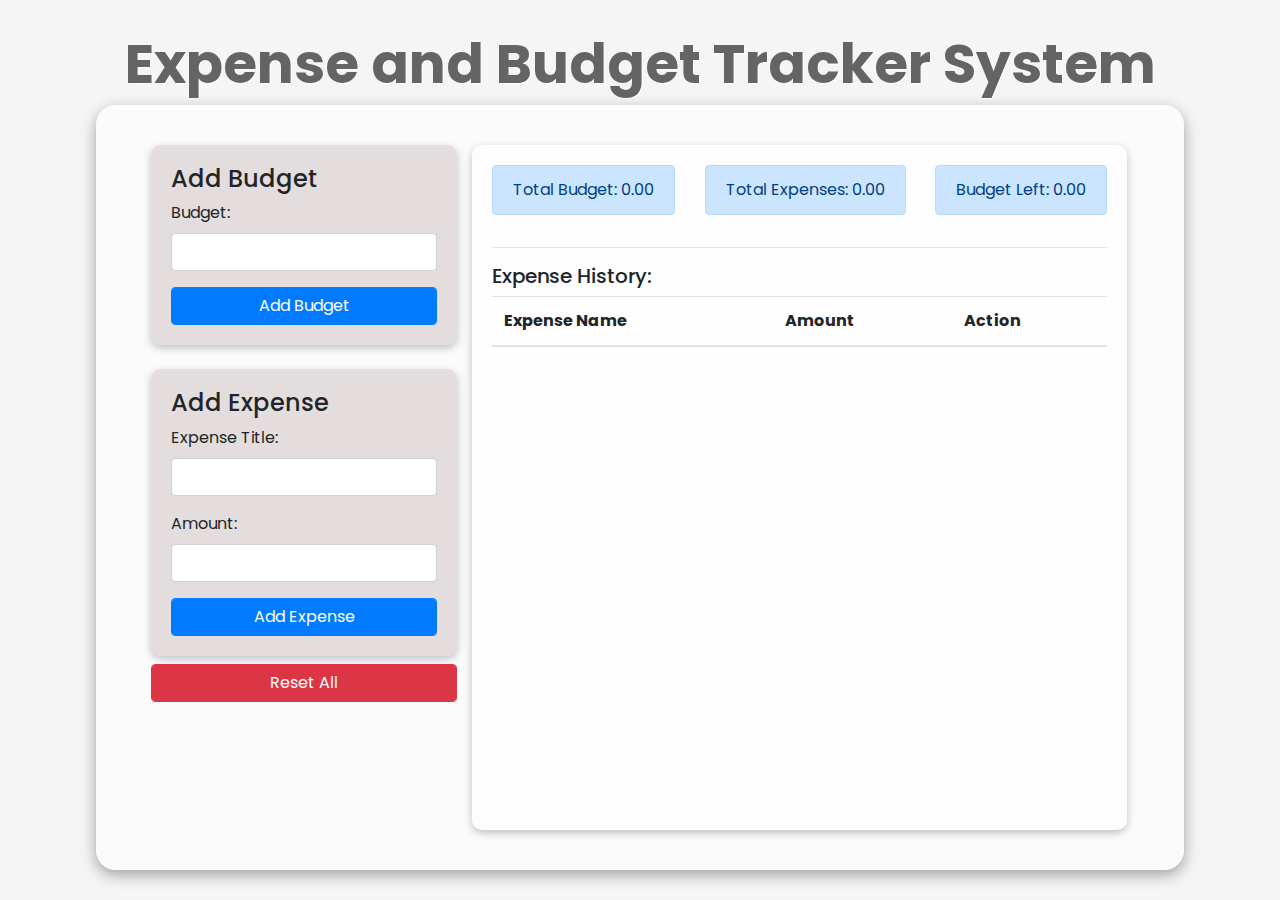
<file: budget-tracker-system/index.html>
<!DOCTYPE html>
<html lang="en">
<head>
    <meta charset="UTF-8">
    <meta name="viewport" content="width=device-width, initial-scale=1.0">
    <title>Budget Tracker System</title>

    <!-- Bootstrap CSS -->
    <link rel="stylesheet" href="https://cdn.jsdelivr.net/npm/bootstrap@4.6.2/dist/css/bootstrap.min.css">

    <!-- Style CSS -->
    <link rel="stylesheet" href="./style.css">
</head>
<body>
    
    <div class="main">
        <h1>Expense and Budget Tracker System</h1>
        <div class="budget-container row">
            <div class="add-container col-4">
                <div class="add-budget-container">
                    <h4>Add Budget</h4>
                    <form>
                        <div class="form-group">
                            <label for="budget">Budget:</label>
                            <input class="form-control" type="text" id="budget">
                        </div>
                            <button class="btn btn-primary form-control">Add Budget</button>
                    </form>
                </div>
                <div class="add-expense-container mt-4">
                    <h4>Add Expense</h4>
                    <form>
                        <div class="form-group">
                            <label for="expense">Expense Title:</label>
                            <input class="form-control" type="text" id="expense">
                        </div>
                        <div class="form-group">
                            <label for="amount">Amount:</label>
                            <input class="form-control" type="text" id="amount">
                        </div>
                        <button class="btn btn-primary form-control">Add Expense</button>
                    </form>
                </div>
                <button class="btn btn-danger form-control mt-2" onclick="resetAll()">Reset All</button>

            </div>

            <div class="display-container">
                <div class="heading row" style="display: flex; justify-content: space-around;">
                    <div class="alert alert-primary" role="alert">
                        Total Budget: <span id="totalBudget">100</span>
                    </div>
                    <div class="alert alert-primary" role="alert">
                        Total Expenses: <span id="totalExpenses">100</span>
                    </div>
                    <div class="alert alert-primary" role="alert">
                        Budget Left: <span id="budgetLeft">100</span>
                    </div>
                </div>
                <hr>
                <div class="table-container table-responsive">
                    <h5>Expense History:</h5>
                    <table class="table">
                        <thead>
                          <tr>
                            <th scope="col">Expense Name</th>
                            <th scope="col">Amount</th>
                            <th scope="col">Action</th>
                          </tr>
                        </thead>
                        <tbody>
                          <tr>

                          </tr>
                        </tbody>
                    </table>
                </div>
            </div>

        </div>

    </div>

    <!-- Bootstrap JS -->
    <script src="https://cdn.jsdelivr.net/npm/jquery@3.5.1/dist/jquery.slim.min.js"></script>
    <script src="https://cdn.jsdelivr.net/npm/bootstrap@4.6.2/dist/js/bootstrap.bundle.min.js"></script>

    <!-- Script JS -->
    <script src="./script.js"></script>
</body>
</html>
</file>
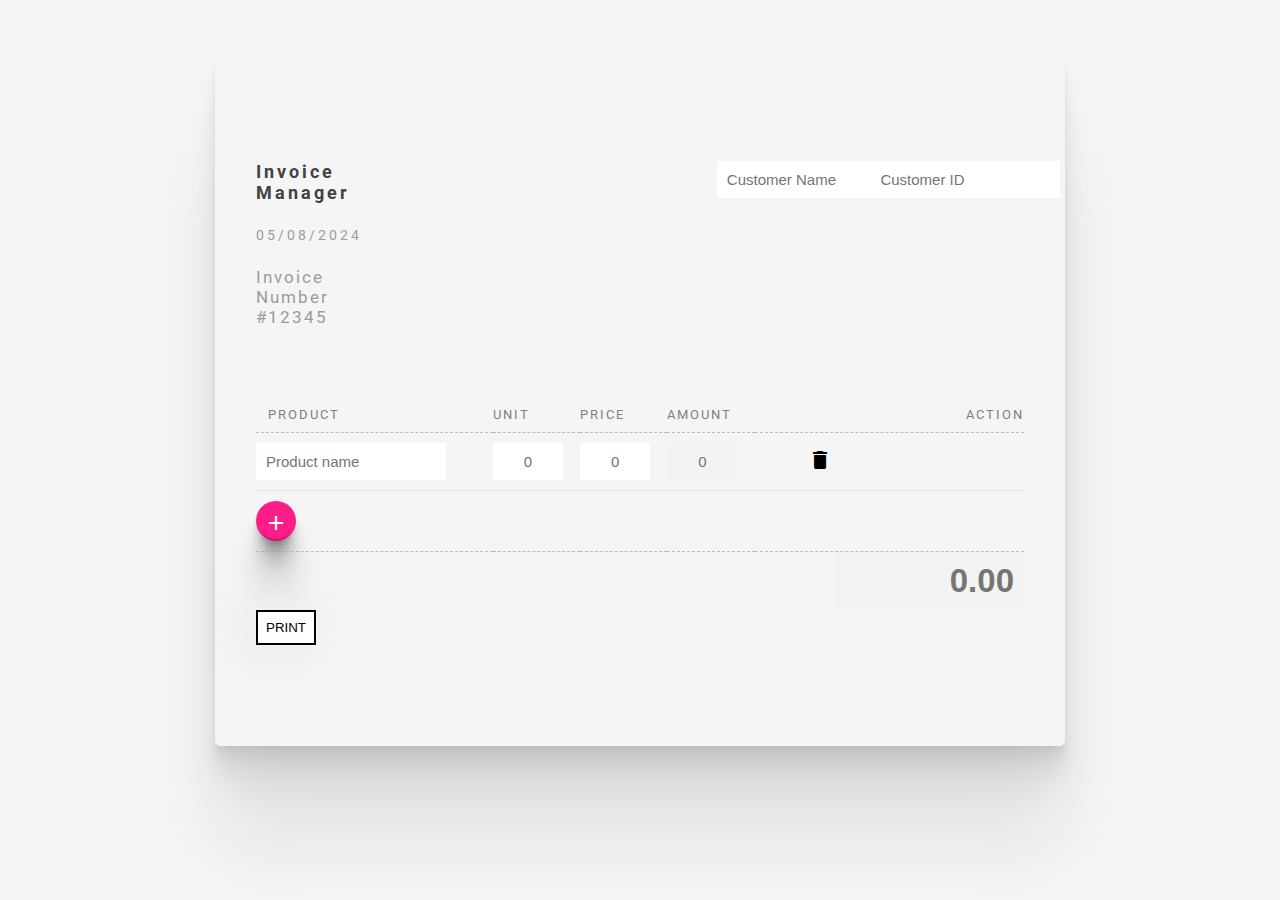
<file: invoice/index.html>
<!DOCTYPE html>
<html lang="en">
  <head>
    <title>Invoice Manager</title>
    <meta charset="UTF-8" />
    <meta name="viewport" content="width=device-width" />
    <link href="https://fonts.googleapis.com/icon?family=Material+Icons" rel="stylesheet">
    <link href="https://fonts.googleapis.com/css?family=Roboto:100,100i,300,300i,400&display=swap" rel="stylesheet">
    <link rel="stylesheet" href="./style.css" />
  </head>
  <body>
    <div class="invoice-container">
      <div class="invoice-header">
          <div class="title-date">
              <h2 class="title">Invoice Manager</h2>
              <br>
              <p class="date">05/08/2024</p>
              <br>
              <p class="invoice-number">Invoice Number #<span id="invoiceNumber">99665</span></p>
          </div>
          <div class="space"></div>
          <p class="invoice-number"><input type="text" placeholder="Customer Name" class="product left"></p>
          <p class="invoice-number"><input type="text" placeholder="Customer ID" class="product left"></p>

      </div>
      <div class="invoice-body">
          <table>
              <thead>
                  <th style="padding-left:12px;">PRODUCT</th>
                  <th>UNIT</th>
                  <th>PRICE</th>
                  <th>AMOUNT</th>
                  <th style="text-align: right;">ACTION</th>
              </thead>

              <tbody id="table-body">
              <tr class="single-row">
                  <td><input type="text" placeholder="Product name" class="product left"></td>
                  <td><input type="number" placeholder="0" name="unit" class="unit" id="unit" onkeyup="getInput()"></td>
                  <td><input type="number" placeholder="0" name="price" class="price" id="price" onkeyup="getInput()"></td>
                  <td><input type="number" placeholder="0" name="amount" class="amount" id="amount" disabled></td>
                  <td style="text-align: right;"><span class="material-icons">delete_outline</span></td>
              </tr>

              <tr style="padding-left: 20px">
                  <td class="dashed "><div class="float">
                      <a href="#" class="float" id="add-row">
                          <span class="material-icons plus">add</span>
                      </a>
                  </div>
              </td>
                  <td class="dashed"></td>
                  <td class="dashed"></td>
                  <td class="dashed"></td>
                  <td class="dashed"></td>
              </tr>
          </tbody>
          </table>
          <div id="sum"><input type="text" placeholder="0.00" name="total" class="total" id="total" disabled></div>

      </div>
      <div class="print-button">
        <button class="printt" style="color: black;">
            PRINT
          </button>
      </div>
  </div>
    <script src="./script.js"></script>
  </body>
</html>
</file>
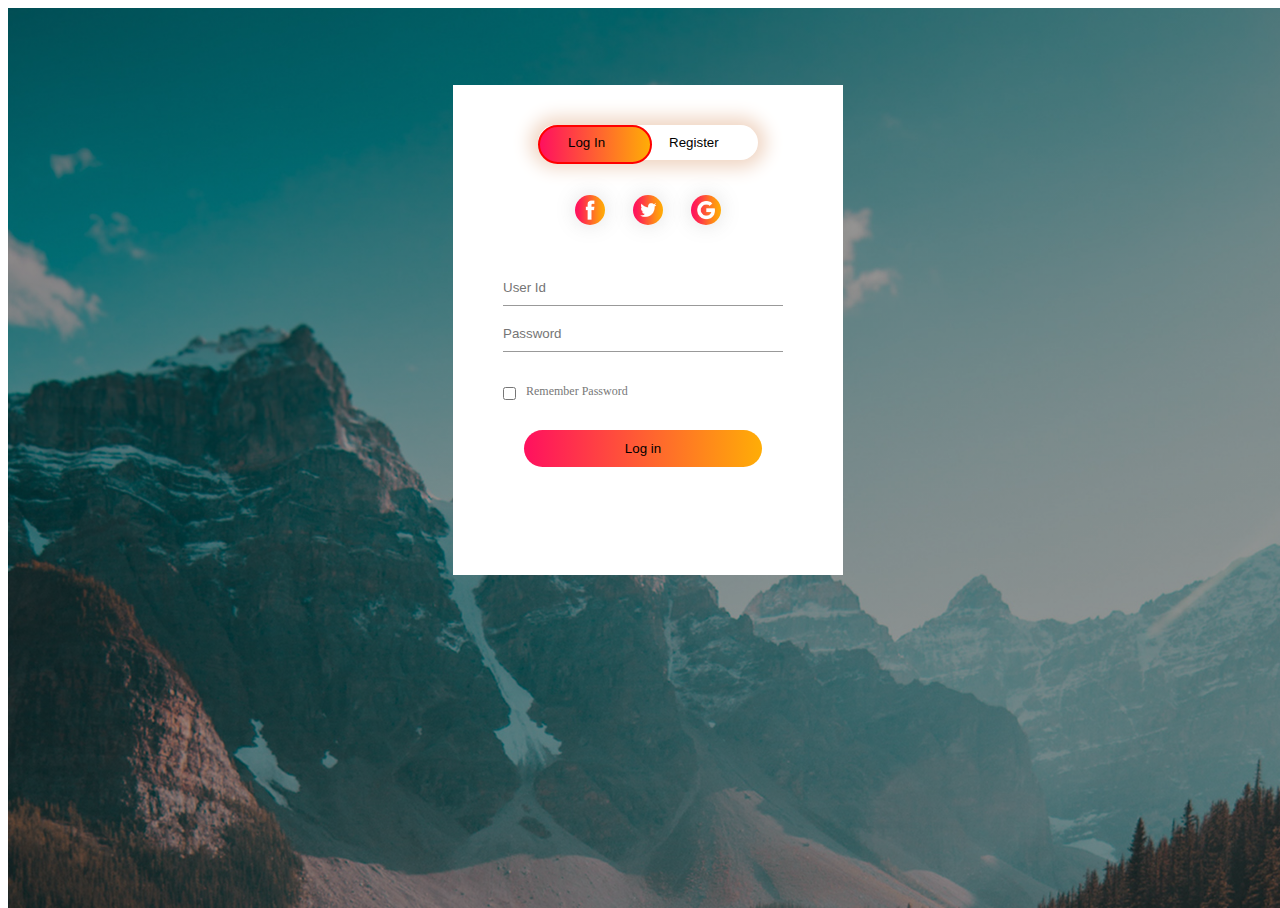
<file: login/index.html>
<!DOCTYPE html>
<html lang="en">
<head>
    <meta charset="UTF-8">
    <meta http-equiv="X-UA-Compatible" content="IE=edge">
    <meta name="viewport" content="width=device-width, initial-scale=1.0">
    <title>Login and Registeration Form</title>
    <link rel="stylesheet" href="style.css">
</head>
<body>
    <div class="hero">
        <div class="form-box">
            <div class="button-box">
                <div id="btn"></div>
               <button type="button" class="toggle-btn" onclick="login()">Log In</button>
               <button type="button" class="toggle-btn"  onclick="register()">Register</button>
            </div>

            <div class="social-icons">
                <img src="fb.png" alt="">
                <img src="tw.png" alt="">
                <img src="gp.png" alt="">
            </div>

            <form id="login" class="input-group">
                <input type="text" class="input-field" placeholder="User Id" required >
                <input type="text" class="input-field" placeholder="Password" required >
                <input type="checkbox" class="check-box">
                <span>Remember Password</span>
                
                <button type="button" class="sub-btn" id="loginButton">Log in</button>
            </form>

            <form id="register" class="input-group">
                <input type="text" class="input-field" placeholder="User Id" required >
                <input type="email" class="input-field" placeholder="Email Id" required >
                <input type="text" class="input-field" placeholder="Password" required >
                <input type="checkbox" class="check-box">
                <span>I agree to the T&C</span>
                
                <button type="submit" class="sub-btn" id="loginButton" >Register</button>  
            </form>
        </div>
    </div>

    <script>
        let x=document.getElementById('login');
        let y=document.getElementById('register');
        let z=document.getElementById('btn');

        function register(){
            x.style.left="-400px";
            y.style.left="50px";
            z.style.left="110px";   /*color mark on button*/  
        }
        function login(){
            x.style.left="50px";
            y.style.left="450px";
            z.style.left="0";   /*color mark on button*/  
        }
        document.getElementById('loginButton').addEventListener('click', function() {
    // Redirect to the target page
    window.location.href = '../chatgpt/index.html';
});

    </script>
</body>
</html>
</file>
<file: budget-tracker-system/style.css>
@import url('https://fonts.googleapis.com/css2?family=Poppins:wght@500&display=swap');

* {
    margin: 0;
    padding: 0;
    font-family: 'Poppins', sans-serif;
}

body {
    background-image: linear-gradient(120deg, #f5f5f5 0%, #f5f5f5 100%);
    background-size: cover;
    background-attachment: fixed;
    background-repeat: no-repeat;
}

.main {
    display: flex;
    justify-content: center;
    flex-direction: column;
    align-items: center;
    height: 100vh;
}

.main > h1 {
    color: rgb(100, 100, 100);
    font-weight: bold;
    text-shadow: 1px 1px rgb(255, 255, 255);
    font-size: 55px;
}

.budget-container {
    height: 85%;
    width: 85%;
    box-shadow: rgba(0, 0, 0, 0.35) 0px 5px 15px;
    border-radius: 20px;
    background-color: rgba(255, 255, 255, 0.6);
    padding: 40px;
}

.add-budget-container, .add-expense-container {
    box-shadow: rgba(0, 0, 0, 0.24) 0px 3px 8px;
    padding: 20px;
    border-radius: 10px;
    background-color: rgba(203, 192, 192, 0.5);
}

.display-container {
    box-shadow: rgba(0, 0, 0, 0.24) 0px 3px 8px;
    padding: 20px;
    border-radius: 10px;
    background-color: rgba(255, 255, 255, 0.5);
    width: 65%;
}
</file>
<file: invoice/style.css>
* {
    margin: 0;
    padding: 0;
  }
  
  body {
    font-family: roboto;
    background: #f5f5f5;
  }
  
  .material-icons {
    cursor: pointer;
  }
  
  .invoice-container {
    margin: auto;
    padding: 0px 20px;
  }
  
  .invoice-header {
    display: flex;
    padding: 70px 0%;
    width: 100%;
  }
  
  .title {
    font-size: 18px;
    letter-spacing: 3px;
    color: rgb(66, 66, 66);
  }
  
  .date {
    padding: 5px 0px;
    font-size: 14px;
    letter-spacing: 3px;
    color: rgb(156, 156, 156);
  }
  
  .invoice-number {
    font-size: 17px;
    letter-spacing: 2px;
    color: rgb(156, 156, 156);
  }
  
  .space {
    width: 50%;
  }
  
  table {
    table-layout: auto;
    width: 100%;
  }
  table, th, td {
    border-collapse: collapse;
  }
  
  th {
    padding: 10px 0px;
    border-bottom: 1px solid rgb(187, 187, 187);
    border-bottom-style: dashed;
    font-weight: 400;
    font-size: 13px;
    letter-spacing: 2px;
    color: gray;
    text-align: left;
  
  }
  
  td {
    padding: 10px 0px;
    border-bottom: 0.5px solid rgb(226, 226, 226);
    text-align: left;
  }
  
  .dashed {
    border-bottom: 1px solid rgb(187, 187, 187);
    border-bottom-style: dashed;
  }
  
  .total {
    font-weight: 800;
    font-size: 20px !important;
    color: black;
  }
  
  input[type=number] {
    text-align: center ;
    max-width: 50px;
    font-size: 15px;
    padding: 10px;
    border: none;
    outline: none;
  }
  
  input[type=text] {
    max-width: 170px;
    text-align: left;
    font-size: 15px;
    padding: 10px;
    border: none;
    outline: none;
  }
  
  input[type=text]:focus {
    border-radius: 5px;
    background: #ebeaea;
    box-shadow:  11px 11px 22px #d9d9d9,
             -11px -11px 22px #ffffff;
  }
  
  input[type=number]:focus {
    border-radius: 5px;
    background: #ccb0b0;
    box-shadow:  11px 11px 22px hsl(0, 22%, 76%),
             -11px -11px 22px #ffffff;
  }
  
  input::-webkit-outer-spin-button,
  input::-webkit-inner-spin-button {
  -webkit-appearance: none;
  margin: 0;
  }
  /* Firefox */
  input[type=number] {
  -moz-appearance: textfield;
  }
  
  .float{
    width:40px;
    height:40px;
    background-color:#FF1D89;
    color:#FFF;
    border-radius:100%;
    text-align:center;
    box-shadow:
  0 2.8px 2.2px rgba(0, 0, 0, 0.048),
  0 6.7px 5.3px rgba(0, 0, 0, 0.069),
  0 12.5px 10px rgba(0, 0, 0, 0.085),
  0 22.3px 17.9px rgba(0, 0, 0, 0.101),
  0 41.8px 33.4px rgba(0, 0, 0, 0.122),
  0 100px 80px rgba(0, 0, 0, 0.17);
  }
  
  .float:hover {
    background-color:#ff057e;
  }
  
  .plus{
    margin-top:10px;
  }
  
  #sum {
    text-align: right;
    width: 100%;
  }
  
  #sum input[type=text] {
    width: 100%;
    font-size: 33px !important;
    color: black;
    text-align: right !important;
  
  }
  
  /* Medium devices (landscape tablets, 768px and up) */
  @media only screen and (min-width: 768px) {
    body {
        background: #f5f5f5;
    }
    .invoice-container {
        border: solid 1px #f5f5f5;
        width: 60%;
        margin: 50px auto;
        padding: 40px;
        padding-bottom: 100px;
        border-radius: 5px;
        background: #f5f5f5;
        box-shadow:
  0 2.8px 2.2px rgba(0, 0, 0, 0.02),
  0 6.7px 5.3px rgba(0, 0, 0, 0.028),
  0 12.5px 10px rgba(0, 0, 0, 0.035),
  0 22.3px 17.9px rgba(0, 0, 0, 0.042),
  0 41.8px 33.4px rgba(0, 0, 0, 0.05),
  0 100px 80px rgba(0, 0, 0, 0.07);
    }
  
    .title-date {
        width: 20%;
    }
    .invoice-number {
        width: 20%;
    }
    .space {
        width: 80%;
    }
  }
  .printt{
    padding: 8px;
    background-color: white;
    color: black;
    border: 2px solid black;
  }
  .printt:hover {
    cursor: pointer;
  }
</file>
<file: login/style.css>
*style{
    margin: 0;
    padding: 0;
    font-family: sans-serif;
}
.hero{
    height: 100vh;
    width: 100vw;
    background-image: linear-gradient(rgba(0,0,0,0.4),rgba(0,0,0,0.4)),url(banner.jpg);
    background-position: center;
    background-size: cover;
    position: absolute;
}
.form-box{
      width: 380px;
      height: 480px;
      background: #fff;
      position: relative;
      margin:  6% auto;
      padding: 5px;
      overflow: hidden;  /*any overflow will hide*/ 
}
.button-box{
    width: 220px;
    margin: 35px auto;
    border-radius: 30px;
    position: relative;
    box-shadow: 0 0 18px 8px rgb(240, 214, 196);
}
.toggle-btn{
    padding: 10px 30px;
    cursor: pointer;
    background: transparent;
    border: 0;
    outline: none;
    position: relative;
}
#btn{
    top: 0;
    left: 0;
    border: 2px solid red;
    width: 50%;
    height: 100%;
    border-radius: 30px;
    position: absolute;
    transition: 0.5s;
    background: linear-gradient(to right,#ff105f,#ffad06);
}
.social-icons{
    text-align: center;
    margin: 30px auto;
}
.social-icons img{
    width: 30px;
    margin: 0 12px;
    box-shadow: 0 0 20px 0 #7f7f7f3d;
    cursor: pointer;
    border-radius: 50%;
}
.input-group{
    position: absolute;
    top: 180px;
    width: 280px;
    transition: 0.5s;
}
.input-field{
    width: 100%;
    padding: 10px 0;
    margin: 5px 0;
    border-left: 0;
    border-top: 0;
    border-right: 0;
    border-bottom: 1px solid #999;
    outline: none;
    background: transparent;
}
.sub-btn{
    width: 85%;
    padding: 11px 30px;
    cursor: pointer;
    display: block;
    margin: auto;
    background: linear-gradient(to right,#ff105f,#ffad06);;
    border: 0;
    border-radius: 30px;
    outline: none;
}
.check-box{
    margin: 30px 10px 30px 0;
}
span{
    color: #777;
    font-size: 12px;
    bottom: 68px;
    position: absolute;
}
#login{
    left: 50px;
}
#register{
    left: 450px;
}
</file>
